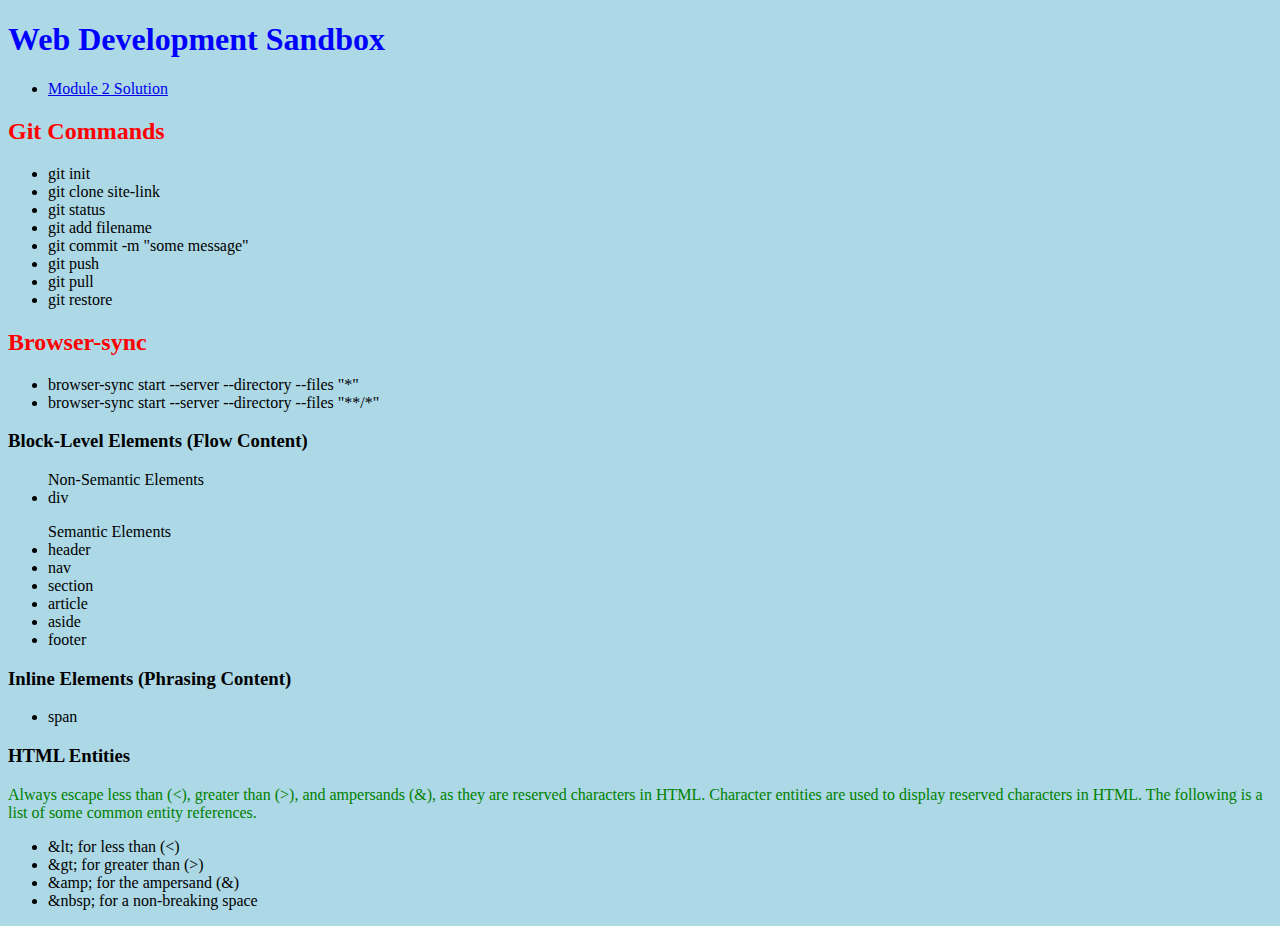
<file: index.html>
<!DOCTYPE html>
 <html>
 <head>
 	<title>Web Development Sandbox</title>
	<style>
		body {background-color:lightblue}
		h1 {color:blue}
		h2 {color:red}
		p {color:green}
		</style>
 </head>
 <body>
 	<div id="heading">
		<h1> Web Development Sandbox</h1>
	</div>
	 <div id=assignments>
		 <ul>
			 <li><a href="./module2-solution/">Module 2 Solution</a></li>
		 </ul>
	 </div>
	<div id="gitCommands">
		<h2>Git Commands</h2>
		<ul>
			<li>git init</li>
			<li>git clone site-link</li>
			<li>git status</li>
			<li>git add filename</li>
			<li>git commit -m "some message"</li>
			<li>git push</li>
			<li>git pull</li>
			<li>git restore</li>
		</ul>
	</div>
	<div id="browser-syncCommands">
		<h2>Browser-sync</h2>
		<ul>
			<li>browser-sync start --server --directory --files "*"</li>
			<li>browser-sync start --server --directory --files "**/*"</li>
		</ul>
	</div>
	<div id="notes">
		<h3>Block-Level Elements (Flow Content)</h3>
		<ul>Non-Semantic Elements
			<li>div</li>
		</ul>
		<ul>Semantic Elements
			<li>header</li>
			<li>nav</li>
			<li>section</li>
			<li>article</li>
			<li>aside</li>
			<li>footer</li>
		</ul>
		<h3>Inline Elements (Phrasing Content)</h3>
		<ul>
			<li>span</li>
		</ul>
		<h3>HTML Entities</h3>
		<p>
			Always escape less than (&lt;), greater than (&gt;), and ampersands (&), as they are reserved characters in HTML.  Character entities are used to display reserved characters in HTML.  The following is a list of some common entity references.
		</p>
		<ul>
			<li>&amp;lt; for less than (&lt;)</li>
			<li>&amp;gt; for greater than (&gt;)</li>
			<li>&amp;amp; for the ampersand (&amp;)</li>
			<li>&amp;nbsp; for a non-breaking space </li>
		</ul>

	</div>
 </body>
 </html>
</file>
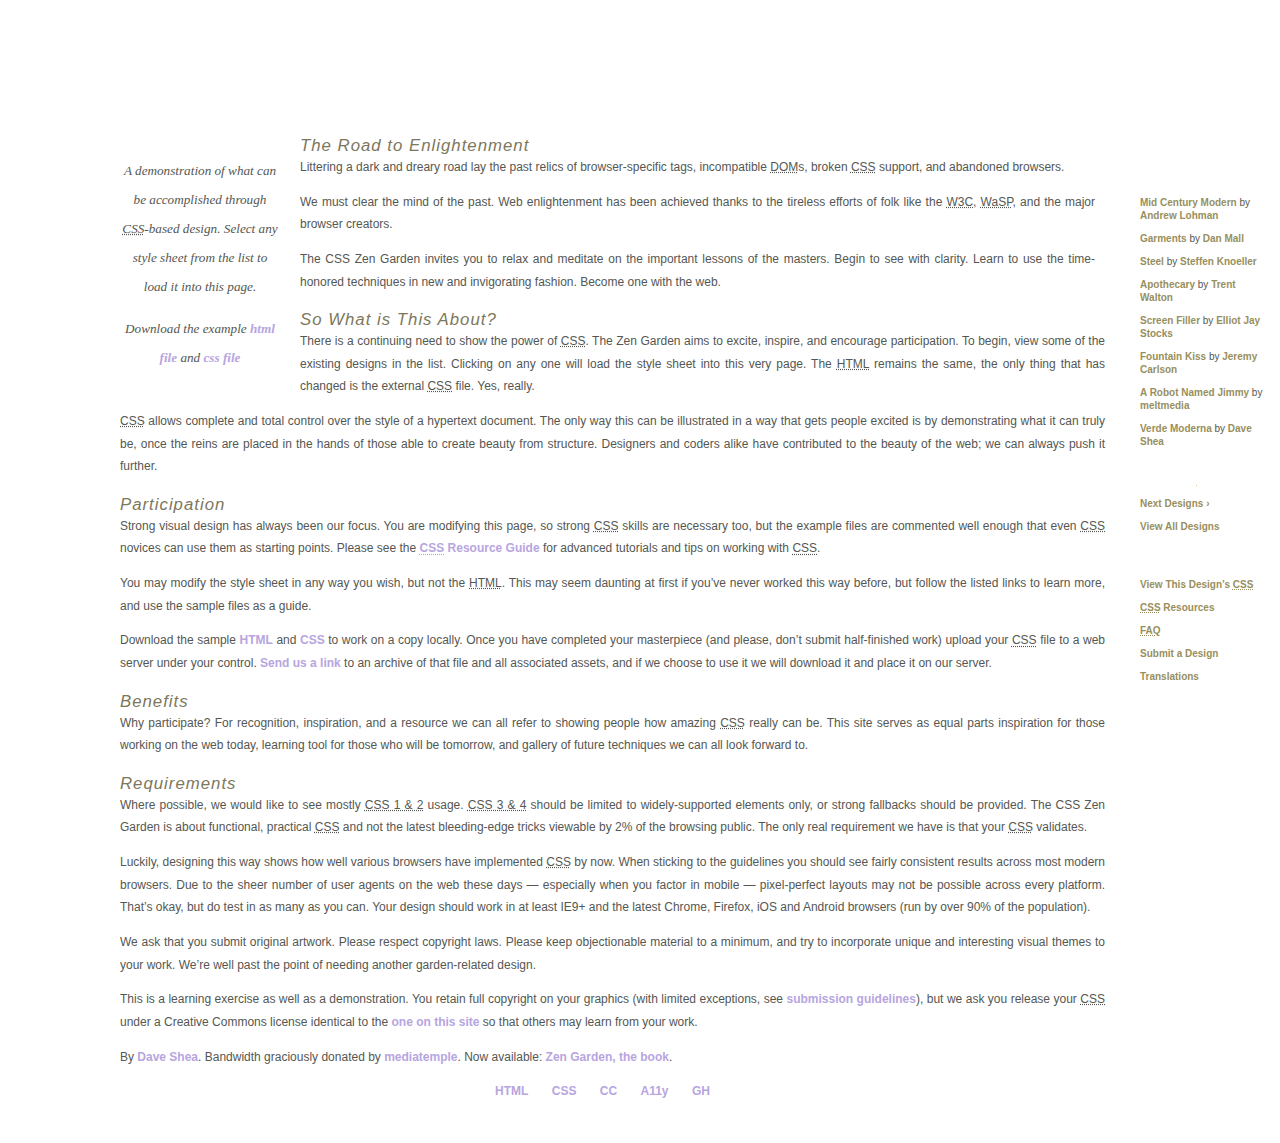
<file: csszengarden/index.html>
<!DOCTYPE html>
<html lang="en">
<head>
	<meta charset="utf-8">
	<title>CSS Zen Garden: The Beauty of CSS Design</title>

	<link rel="stylesheet" media="screen" href="style.css?v=8may2013">
	<link rel="alternate" type="application/rss+xml" title="RSS" href="http://www.csszengarden.com/zengarden.xml">

	<meta name="viewport" content="width=device-width, initial-scale=1.0">
	<meta name="author" content="Dave Shea">
	<meta name="description" content="A demonstration of what can be accomplished visually through CSS-based design.">
	<meta name="robots" content="all">


	<!--[if lt IE 9]>
	<script src="script/html5shiv.js"></script>
	<![endif]-->
</head>

<!--



	View source is a feature, not a bug. Thanks for your curiosity and
	interest in participating!

	Here are the submission guidelines for the new and improved csszengarden.com:

	- CSS3? Of course! Prefix for ALL browsers where necessary.
	- go responsive; test your layout at multiple screen sizes.
	- your browser testing baseline: IE9+, recent Chrome/Firefox/Safari, and iOS/Android
	- Graceful degradation is acceptable, and in fact highly encouraged.
	- use classes for styling. Don't use ids.
	- web fonts are cool, just make sure you have a license to share the files. Hosted 
	  services that are applied via the CSS file (ie. Google Fonts) will work fine, but
	  most that require custom HTML won't. TypeKit is supported, see the readme on this
	  page for usage instructions: https://github.com/mezzoblue/csszengarden.com/

	And a few tips on building your CSS file:

	- use :first-child, :last-child and :nth-child to get at non-classed elements
	- use ::before and ::after to create pseudo-elements for extra styling
	- use multiple background images to apply as many as you need to any element
	- use the Kellum Method for image replacement, if still needed. http://goo.gl/GXxdI
	- don't rely on the extra divs at the bottom. Use ::before and ::after instead.

		
-->

<body id="css-zen-garden">
<div class="page-wrapper">

	<section class="intro" id="zen-intro">
		<header role="banner">
			<h1>CSS Zen Garden</h1>
			<h2>The Beauty of <abbr title="Cascading Style Sheets">CSS</abbr> Design</h2>
		</header>

		<div class="summary" id="zen-summary" role="article">
			<p>A demonstration of what can be accomplished through <abbr title="Cascading Style Sheets">CSS</abbr>-based design. Select any style sheet from the list to load it into this page.</p>
			<p>Download the example <a href="/examples/index" title="This page's source HTML code, not to be modified.">html file</a> and <a href="/examples/style.css" title="This page's sample CSS, the file you may modify.">css file</a></p>
		</div>

		<div class="preamble" id="zen-preamble" role="article">
			<h3>The Road to Enlightenment</h3>
			<p>Littering a dark and dreary road lay the past relics of browser-specific tags, incompatible <abbr title="Document Object Model">DOM</abbr>s, broken <abbr title="Cascading Style Sheets">CSS</abbr> support, and abandoned browsers.</p>
			<p>We must clear the mind of the past. Web enlightenment has been achieved thanks to the tireless efforts of folk like the <abbr title="World Wide Web Consortium">W3C</abbr>, <abbr title="Web Standards Project">WaSP</abbr>, and the major browser creators.</p>
			<p>The CSS Zen Garden invites you to relax and meditate on the important lessons of the masters. Begin to see with clarity. Learn to use the time-honored techniques in new and invigorating fashion. Become one with the web.</p>
		</div>
	</section>

	<div class="main supporting" id="zen-supporting" role="main">
		<div class="explanation" id="zen-explanation" role="article">
			<h3>So What is This About?</h3>
			<p>There is a continuing need to show the power of <abbr title="Cascading Style Sheets">CSS</abbr>. The Zen Garden aims to excite, inspire, and encourage participation. To begin, view some of the existing designs in the list. Clicking on any one will load the style sheet into this very page. The <abbr title="HyperText Markup Language">HTML</abbr> remains the same, the only thing that has changed is the external <abbr title="Cascading Style Sheets">CSS</abbr> file. Yes, really.</p>
			<p><abbr title="Cascading Style Sheets">CSS</abbr> allows complete and total control over the style of a hypertext document. The only way this can be illustrated in a way that gets people excited is by demonstrating what it can truly be, once the reins are placed in the hands of those able to create beauty from structure. Designers and coders alike have contributed to the beauty of the web; we can always push it further.</p>
		</div>

		<div class="participation" id="zen-participation" role="article">
			<h3>Participation</h3>
			<p>Strong visual design has always been our focus. You are modifying this page, so strong <abbr title="Cascading Style Sheets">CSS</abbr> skills are necessary too, but the example files are commented well enough that even <abbr title="Cascading Style Sheets">CSS</abbr> novices can use them as starting points. Please see the <a href="http://www.mezzoblue.com/zengarden/resources/" title="A listing of CSS-related resources"><abbr title="Cascading Style Sheets">CSS</abbr> Resource Guide</a> for advanced tutorials and tips on working with <abbr title="Cascading Style Sheets">CSS</abbr>.</p>
			<p>You may modify the style sheet in any way you wish, but not the <abbr title="HyperText Markup Language">HTML</abbr>. This may seem daunting at first if you&#8217;ve never worked this way before, but follow the listed links to learn more, and use the sample files as a guide.</p>
			<p>Download the sample <a href="/examples/index" title="This page's source HTML code, not to be modified.">HTML</a> and <a href="/examples/style.css" title="This page's sample CSS, the file you may modify.">CSS</a> to work on a copy locally. Once you have completed your masterpiece (and please, don&#8217;t submit half-finished work) upload your <abbr title="Cascading Style Sheets">CSS</abbr> file to a web server under your control. <a href="http://www.mezzoblue.com/zengarden/submit/" title="Use the contact form to send us your CSS file">Send us a link</a> to an archive of that file and all associated assets, and if we choose to use it we will download it and place it on our server.</p>
		</div>

		<div class="benefits" id="zen-benefits" role="article">
			<h3>Benefits</h3>
			<p>Why participate? For recognition, inspiration, and a resource we can all refer to showing people how amazing <abbr title="Cascading Style Sheets">CSS</abbr> really can be. This site serves as equal parts inspiration for those working on the web today, learning tool for those who will be tomorrow, and gallery of future techniques we can all look forward to.</p>
		</div>

		<div class="requirements" id="zen-requirements" role="article">
			<h3>Requirements</h3>
			<p>Where possible, we would like to see mostly <abbr title="Cascading Style Sheets, levels 1 and 2">CSS 1 &amp; 2</abbr> usage. <abbr title="Cascading Style Sheets, levels 3 and 4">CSS 3 &amp; 4</abbr> should be limited to widely-supported elements only, or strong fallbacks should be provided. The CSS Zen Garden is about functional, practical <abbr title="Cascading Style Sheets">CSS</abbr> and not the latest bleeding-edge tricks viewable by 2% of the browsing public. The only real requirement we have is that your <abbr title="Cascading Style Sheets">CSS</abbr> validates.</p>
			<p>Luckily, designing this way shows how well various browsers have implemented <abbr title="Cascading Style Sheets">CSS</abbr> by now. When sticking to the guidelines you should see fairly consistent results across most modern browsers. Due to the sheer number of user agents on the web these days &#8212; especially when you factor in mobile &#8212; pixel-perfect layouts may not be possible across every platform. That&#8217;s okay, but do test in as many as you can. Your design should work in at least IE9+ and the latest Chrome, Firefox, iOS and Android browsers (run by over 90% of the population).</p>
			<p>We ask that you submit original artwork. Please respect copyright laws. Please keep objectionable material to a minimum, and try to incorporate unique and interesting visual themes to your work. We&#8217;re well past the point of needing another garden-related design.</p>
			<p>This is a learning exercise as well as a demonstration. You retain full copyright on your graphics (with limited exceptions, see <a href="http://www.mezzoblue.com/zengarden/submit/guidelines/">submission guidelines</a>), but we ask you release your <abbr title="Cascading Style Sheets">CSS</abbr> under a Creative Commons license identical to the <a href="http://creativecommons.org/licenses/by-nc-sa/3.0/" title="View the Zen Garden's license information.">one on this site</a> so that others may learn from your work.</p>
			<p role="contentinfo">By <a href="http://www.mezzoblue.com/">Dave Shea</a>. Bandwidth graciously donated by <a href="http://www.mediatemple.net/">mediatemple</a>. Now available: <a href="http://www.amazon.com/exec/obidos/ASIN/0321303474/mezzoblue-20/">Zen Garden, the book</a>.</p>
		</div>

		<footer>
			<a href="http://validator.w3.org/check/referer" title="Check the validity of this site&#8217;s HTML" class="zen-validate-html">HTML</a>
			<a href="http://jigsaw.w3.org/css-validator/check/referer" title="Check the validity of this site&#8217;s CSS" class="zen-validate-css">CSS</a>
			<a href="http://creativecommons.org/licenses/by-nc-sa/3.0/" title="View the Creative Commons license of this site: Attribution-NonCommercial-ShareAlike." class="zen-license">CC</a>
			<a href="http://mezzoblue.com/zengarden/faq/#aaa" title="Read about the accessibility of this site" class="zen-accessibility">A11y</a>
			<a href="https://github.com/mezzoblue/csszengarden.com" title="Fork this site on Github" class="zen-github">GH</a>
		</footer>

	</div>


	<aside class="sidebar" role="complementary">
		<div class="wrapper">

			<div class="design-selection" id="design-selection">
				<h3 class="select">Select a Design:</h3>
				<nav role="navigation">
					<ul>
					<li>
						<a href="/221/" class="design-name">Mid Century Modern</a> by						<a href="http://andrewlohman.com/" class="designer-name">Andrew Lohman</a>
					</li>					<li>
						<a href="/220/" class="design-name">Garments</a> by						<a href="http://danielmall.com/" class="designer-name">Dan Mall</a>
					</li>					<li>
						<a href="/219/" class="design-name">Steel</a> by						<a href="http://steffen-knoeller.de" class="designer-name">Steffen Knoeller</a>
					</li>					<li>
						<a href="/218/" class="design-name">Apothecary</a> by						<a href="http://trentwalton.com" class="designer-name">Trent Walton</a>
					</li>					<li>
						<a href="/217/" class="design-name">Screen Filler</a> by						<a href="http://elliotjaystocks.com/" class="designer-name">Elliot Jay Stocks</a>
					</li>					<li>
						<a href="/216/" class="design-name">Fountain Kiss</a> by						<a href="http://jeremycarlson.com" class="designer-name">Jeremy Carlson</a>
					</li>					<li>
						<a href="/215/" class="design-name">A Robot Named Jimmy</a> by						<a href="http://meltmedia.com/" class="designer-name">meltmedia</a>
					</li>					<li>
						<a href="/214/" class="design-name">Verde Moderna</a> by						<a href="http://www.mezzoblue.com/" class="designer-name">Dave Shea</a>
					</li>					</ul>
				</nav>
			</div>

			<div class="design-archives" id="design-archives">
				<h3 class="archives">Archives:</h3>
				<nav role="navigation">
					<ul>
						<li class="next">
							<a href="/214/page1">
								Next Designs <span class="indicator">&rsaquo;</span>
							</a>
						</li>
						<li class="viewall">
							<a href="http://www.mezzoblue.com/zengarden/alldesigns/" title="View every submission to the Zen Garden.">
								View All Designs							</a>
						</li>
					</ul>
				</nav>
			</div>

			<div class="zen-resources" id="zen-resources">
				<h3 class="resources">Resources:</h3>
				<ul>
					<li class="view-css">
						<a href="style.css" title="View the source CSS file of the currently-viewed design.">
							View This Design&#8217;s <abbr title="Cascading Style Sheets">CSS</abbr>						</a>
					</li>
					<li class="css-resources">
						<a href="http://www.mezzoblue.com/zengarden/resources/" title="Links to great sites with information on using CSS.">
							<abbr title="Cascading Style Sheets">CSS</abbr> Resources						</a>
					</li>
					<li class="zen-faq">
						<a href="http://www.mezzoblue.com/zengarden/faq/" title="A list of Frequently Asked Questions about the Zen Garden.">
							<abbr title="Frequently Asked Questions">FAQ</abbr>						</a>
					</li>
					<li class="zen-submit">
						<a href="http://www.mezzoblue.com/zengarden/submit/" title="Send in your own CSS file.">
							Submit a Design						</a>
					</li>
					<li class="zen-translations">
						<a href="http://www.mezzoblue.com/zengarden/translations/" title="View translated versions of this page.">
							Translations						</a>
					</li>
				</ul>
			</div>
		</div>
	</aside>


</div>

<!--

	These superfluous divs/spans were originally provided as catch-alls to add extra imagery.
	These days we have full ::before and ::after support, favour using those instead.
	These only remain for historical design compatibility. They might go away one day.
		
-->
<div class="extra1" role="presentation"></div><div class="extra2" role="presentation"></div><div class="extra3" role="presentation"></div>
<div class="extra4" role="presentation"></div><div class="extra5" role="presentation"></div><div class="extra6" role="presentation"></div>

</body>
</html>
</file>
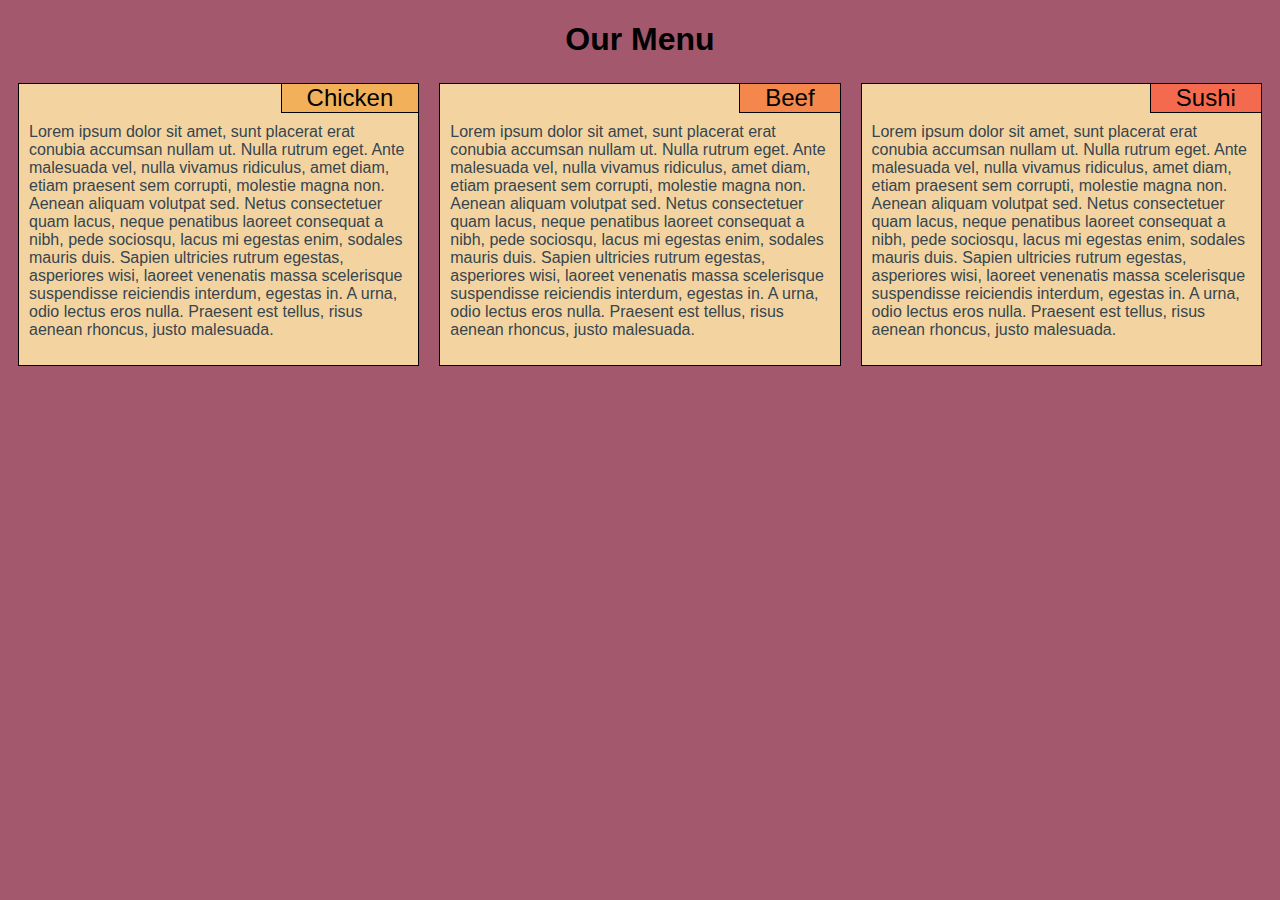
<file: module2-solution/index.html>
<!DOCTYPE html>
<html>
<head>
	<meta charset="utf-8">
	<meta name="viewport" content="width=device-width, initial-scale=1">
	<title>Our Menu</title>
	<link rel="stylesheet" href="css/style.css">
</head>
<body>
<h1>Our Menu</h1>
<div class="row">
	<div class="col-lg-4 col-md-6 col-sm-12">
  		<section>
  			<div class="title" id="chicken">
  				Chicken
  			</div>
  			<p>
  				Lorem ipsum dolor sit amet, sunt placerat erat conubia accumsan nullam ut. Nulla rutrum eget. Ante malesuada vel, nulla vivamus ridiculus, amet diam, etiam praesent sem corrupti, molestie magna non. Aenean aliquam volutpat sed. Netus consectetuer quam lacus, neque penatibus laoreet consequat a nibh, pede sociosqu, lacus mi egestas enim, sodales mauris duis. Sapien ultricies rutrum egestas, asperiores wisi, laoreet venenatis massa scelerisque suspendisse reiciendis interdum, egestas in. A urna, odio lectus eros nulla. Praesent est tellus, risus aenean rhoncus, justo malesuada.
  			</p>
  		</section>
  	</div>

  	<div class="col-lg-4 col-md-6 col-sm-12">
  		<section>
  			<div class="title" id="beef">
  				Beef
  			</div>
  			<p>
  			Lorem ipsum dolor sit amet, sunt placerat erat conubia accumsan nullam ut. Nulla rutrum eget. Ante malesuada vel, nulla vivamus ridiculus, amet diam, etiam praesent sem corrupti, molestie magna non. Aenean aliquam volutpat sed. Netus consectetuer quam lacus, neque penatibus laoreet consequat a nibh, pede sociosqu, lacus mi egestas enim, sodales mauris duis. Sapien ultricies rutrum egestas, asperiores wisi, laoreet venenatis massa scelerisque suspendisse reiciendis interdum, egestas in. A urna, odio lectus eros nulla. Praesent est tellus, risus aenean rhoncus, justo malesuada.
  			</p>
  		</section>
  	</div>

	<div class="col-lg-4 col-md-12 col-sm-12">
		<section>
  			<div class="title" id="sushi">
  				Sushi
  			</div>
  			<p>
  			Lorem ipsum dolor sit amet, sunt placerat erat conubia accumsan nullam ut. Nulla rutrum eget. Ante malesuada vel, nulla vivamus ridiculus, amet diam, etiam praesent sem corrupti, molestie magna non. Aenean aliquam volutpat sed. Netus consectetuer quam lacus, neque penatibus laoreet consequat a nibh, pede sociosqu, lacus mi egestas enim, sodales mauris duis. Sapien ultricies rutrum egestas, asperiores wisi, laoreet venenatis massa scelerisque suspendisse reiciendis interdum, egestas in. A urna, odio lectus eros nulla. Praesent est tellus, risus aenean rhoncus, justo malesuada.
  			</p>
  		</section>
  	</div>
</div>

</body>
</html>
</body>
</html>
</file>
<file: csszengarden/style.css>
/* css Zen Garden default style v1.02 */
/* css released under Creative Commons License - http://creativecommons.org/licenses/by-nc-sa/1.0/  */

/* This file based on 'Tranquille' by Dave Shea */
/* You may use this file as a foundation for any new work, but you may find it easier to start from scratch. */
/* Not all elements are defined in this file, so you'll most likely want to refer to the xhtml as well. */

/* Your images should be linked as if the CSS file sits in the same folder as the images. ie. no paths. */


/* basic elements */
html {
	margin: 0;
	padding: 0;
	}
body { 
	font: 75% georgia, sans-serif;
	line-height: 1.88889;
	color: #555753; 
	background: #fff url(http://csszengarden.com/001/blossoms.jpg) no-repeat bottom right; 
	margin: 0; 
	padding: 0;
	}
p { 
	margin-top: 0; 
	text-align: justify;
	}
h3 { 
	font: italic normal 1.4em georgia, sans-serif;
	letter-spacing: 1px; 
	margin-bottom: 0; 
	color: #7D775C;
	}
a:link { 
	font-weight: bold; 
	text-decoration: none; 
	color: #B7A5DF;
	}
a:visited { 
	font-weight: bold; 
	text-decoration: none; 
	color: #D4CDDC;
	}
a:hover, a:focus, a:active { 
	text-decoration: underline; 
	color: #9685BA;
	}
abbr {
	border-bottom: none;
	}


/* specific divs */
.page-wrapper { 
	background: url(http://csszengarden.com/001/zen-bg.jpg) no-repeat top left; 
	padding: 0 175px 0 110px;  
	margin: 0; 
	position: relative;
	}

.intro { 
	min-width: 470px;
	width: 100%;
	}

header h1 { 
	background: transparent url(http://csszengarden.com/001/h1.gif) no-repeat top left;
	margin-top: 10px;
	display: block;
	width: 219px;
	height: 87px;
	float: left;

	text-indent: 100%;
	white-space: nowrap;
	overflow: hidden;
	}
header h2 { 
	background: transparent url(http://csszengarden.com/001/h2.gif) no-repeat top left; 
	margin-top: 58px; 
	margin-bottom: 40px; 
	width: 200px; 
	height: 18px; 
	float: right;

	text-indent: 100%;
	white-space: nowrap;
	overflow: hidden;
	}
header {
	padding-top: 20px;
	height: 87px;
}

.summary {
	clear: both; 
	margin: 20px 20px 20px 10px; 
	width: 160px; 
	float: left;
	}
.summary p {
	font: italic 1.1em/2.2 georgia; 
	text-align: center;
	}

.preamble {
	clear: right; 
	padding: 0px 10px 0 10px;
	}
.supporting {	
	padding-left: 10px; 
	margin-bottom: 40px;
	}

footer { 
	text-align: center; 
	}
footer a:link, footer a:visited { 
	margin-right: 20px; 
	}

.sidebar {
	margin-left: 600px; 
	position: absolute; 
	top: 0; 
	right: 0;
	}
.sidebar .wrapper { 
	font: 10px verdana, sans-serif; 
	background: transparent url(http://csszengarden.com/001/paper-bg.jpg) top left repeat-y; 
	padding: 10px; 
	margin-top: 150px; 
	width: 130px; 
	}
.sidebar h3.select { 
	background: transparent url(http://csszengarden.com/001/h3.gif) no-repeat top left; 
	margin: 10px 0 5px 0; 
	width: 97px; 
	height: 16px; 

	text-indent: 100%;
	white-space: nowrap;
	overflow: hidden;
	}
.sidebar h3.archives { 
	background: transparent url(http://csszengarden.com/001/h5.gif) no-repeat top left; 
	margin: 25px 0 5px 0; 
	width:57px; 
	height: 14px; 

	text-indent: 100%;
	white-space: nowrap;
	overflow: hidden;
	}
.sidebar h3.resources { 
	background: transparent url(http://csszengarden.com/001/h6.gif) no-repeat top left; 
	margin: 25px 0 5px 0; 
	width:63px; 
	height: 10px; 

	text-indent: 100%;
	white-space: nowrap;
	overflow: hidden;
	}


.sidebar ul {
	margin: 0;
	padding: 0;
	}
.sidebar li {
	line-height: 1.3em; 
	background: transparent url(http://csszengarden.com/001/cr1.gif) no-repeat top center; 
	display: block; 
	padding-top: 5px; 
	margin-bottom: 5px;
	list-style-type: none;
	}
.sidebar li a:link {
	color: #988F5E;
	}
.sidebar li a:visited {
	color: #B3AE94;
	}


.extra1 {
	background: transparent url(http://csszengarden.com/001/cr2.gif) top left no-repeat; 
	position: absolute; 
	top: 40px; 
	right: 0; 
	width: 148px; 
	height: 110px;
	}
</file>
<file: module2-solution/css/style.css>
/********** Base styles **********/
* {
  box-sizing: border-box;
}
body{
  background-color: #A3586D;
}
h1 {
  margin-bottom: 15px;
  text-align: center;
  font-family: "Comic Sans MS", cursive, sans-serif;
  color: black;
}
section {
  margin: 10px;
  border: 1px solid black;
  background-color: #F3D4A0;
}
p {
  margin-right: auto;
  margin-left: auto;
  clear: right;
  font-family: Arial, Helvetica, sans-serif;
  color: #36454F;
  padding: 10px;
}

/* Simple Responsive Framework. */
.row {
  width: 100%;
}
.title{
  float: right;
  /*border: 1px solid black;*/
  border-bottom: 1px solid black;
  border-left: 1px solid black;
  text-align: center;
  font-family: "Comic Sans MS", cursive, sans-serif;
  font-size: 150%;
  padding: 0px 25px 0px 25px;
}
#chicken{
  background-color: #F3B05A;
}
#beef{
  background-color: #F4874B;
}

#sushi{
  background-color: #F46A4E;
}
/********** desktop view **********/
@media (min-width: 992px) {
  .col-lg-1, .col-lg-2, .col-lg-3, .col-lg-4, .col-lg-5, .col-lg-6, .col-lg-7, .col-lg-8, .col-lg-9, .col-lg-10, .col-lg-11, .col-lg-12 {
    float: left;
    /*border: 1px solid green;*/
  }
  .col-lg-1 {
    width: 8.33%;
  }
  .col-lg-2 {
    width: 16.66%;
  }
  .col-lg-3 {
    width: 25%;
  }
  .col-lg-4 {
    width: 33.33%;
  }
  .col-lg-5 {
    width: 41.66%;
  }
  .col-lg-6 {
    width: 50%;
  }
  .col-lg-7 {
    width: 58.33%;
  }
  .col-lg-8 {
    width: 66.66%;
  }
  .col-lg-9 {
    width: 74.99%;
  }
  .col-lg-10 {
    width: 83.33%;
  }
  .col-lg-11 {
    width: 91.66%;
  }
  .col-lg-12 {
    width: 100%;
  }
}

/********** tablet view**********/
@media (min-width: 768px) and (max-width: 991px) {
  .col-md-1, .col-md-2, .col-md-3, .col-md-4, .col-md-5, .col-md-6, .col-md-7, .col-md-8, .col-md-9, .col-md-10, .col-md-11, .col-md-12 {
    float: left;
    /*border: 1px solid green;*/
  }
  .col-md-1 {
    width: 8.33%;
  }
  .col-md-2 {
    width: 16.66%;
  }
  .col-md-3 {
    width: 25%;
  }
  .col-md-4 {
    width: 33.33%;
  }
  .col-md-5 {
    width: 41.66%;
  }
  .col-md-6 {
    width: 50%;
  }
  .col-md-7 {
    width: 58.33%;
  }
  .col-md-8 {
    width: 66.66%;
  }
  .col-md-9 {
    width: 74.99%;
  }
  .col-md-10 {
    width: 83.33%;
  }
  .col-md-11 {
    width: 91.66%;
  }
  .col-md-12 {
    width: 100%;
  }
}

/********** mobile view **********/
@media (max-width: 767px) {
  .col-sm-1, .col-sm-2, .col-sm-3, .col-sm-4, .col-sm-5, .col-sm-6, .col-sm-7, .col-sm-8, .col-sm-9, .col-sm-10, .col-sm-11, .col-sm-12 {
    float: left;
    /*border: 1px solid green;*/
  }
  .col-sm-1 {
    width: 8.33%;
  }
  .col-sm-2 {
    width: 16.66%;
  }
  .col-sm-3 {
    width: 25%;
  }
  .col-sm-4 {
    width: 33.33%;
  }
  .col-sm-5 {
    width: 41.66%;
  }
  .col-sm-6 {
    width: 50%;
  }
  .col-sm-7 {
    width: 58.33%;
  }
  .col-sm-8 {
    width: 66.66%;
  }
  .col-sm-9 {
    width: 74.99%;
  }
  .col-sm-10 {
    width: 83.33%;
  }
  .col-sm-11 {
    width: 91.66%;
  }
  .col-sm-12 {
    width: 100%;
  }
}
</file>
